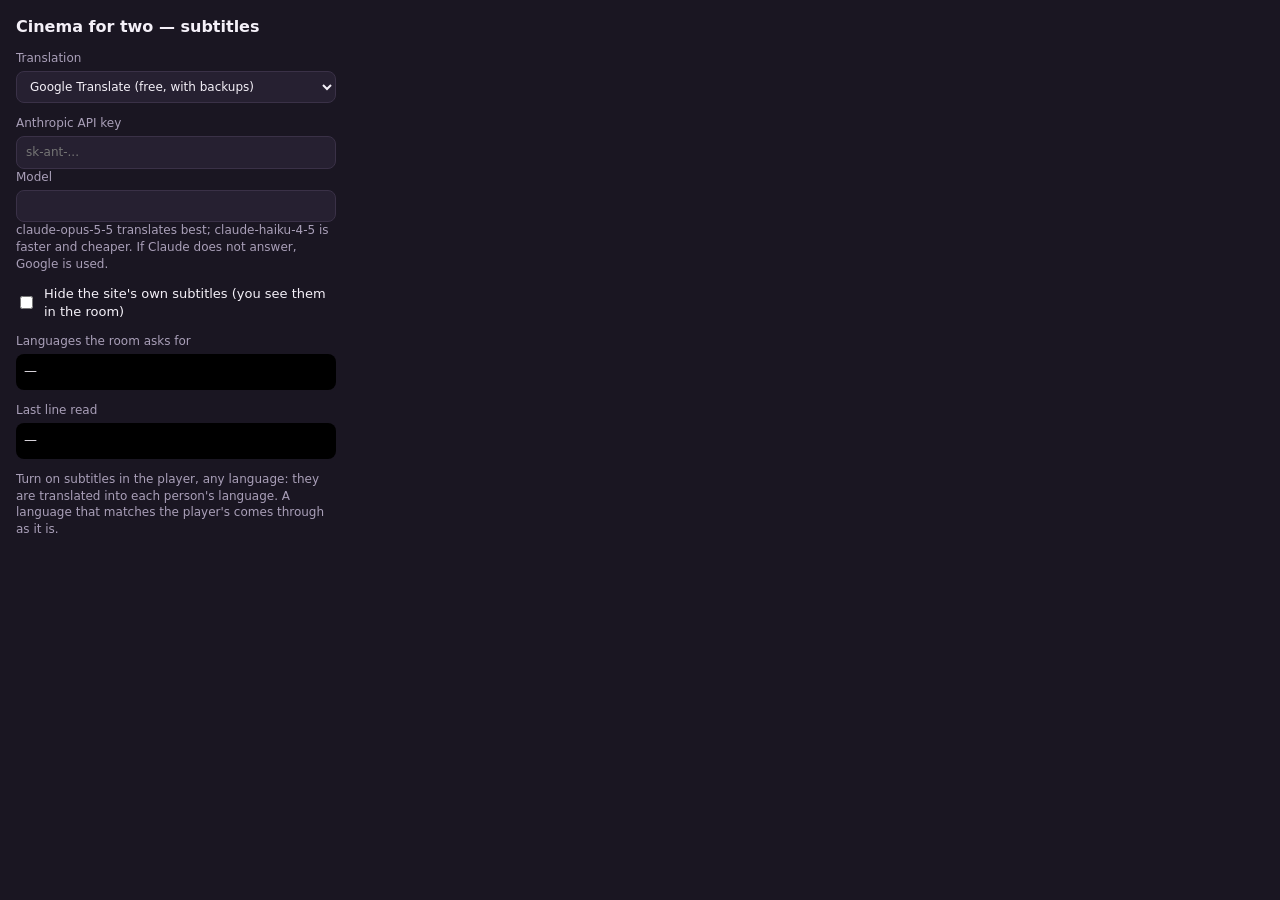
<file: estensione/popup.html>
<!doctype html>
<html>
<head>
<meta charset="utf-8">
<style>
  body { width: 320px; margin: 0; padding: 16px; font: 14px/1.4 system-ui, 'Noto Sans Thai', sans-serif; background: #1a1622; color: #f4f0f8; display: grid; gap: 12px; }
  h1 { font-size: 16px; margin: 0; }
  label { display: grid; gap: 4px; color: #a99fb8; font-size: 12px; }
  select, input[type=password], input[type=text] { font: inherit; background: #262031; color: #f4f0f8; border: 1px solid #3a3147; border-radius: 8px; padding: 7px 9px; }
  .check { display: flex; gap: 8px; align-items: center; color: #f4f0f8; font-size: 13px; }
  .note { color: #a99fb8; font-size: 12px; margin: 0; }
  .box { background: #000; border-radius: 8px; padding: 8px; min-height: 20px; white-space: pre-line; font-size: 13px; color: #f4f0f8; }
  #claudeBox[hidden] { display: none; }
</style>
</head>
<body>
  <h1 data-i="title"></h1>
  <label><span data-i="engine"></span>
    <select id="engine">
      <option value="google" data-i="free"></option>
      <option value="claude" data-i="claude"></option>
    </select>
  </label>
  <div id="claudeBox">
    <label><span data-i="key"></span> <input id="apiKey" type="password" placeholder="sk-ant-..."></label>
    <label><span data-i="model"></span> <input id="model" type="text"></label>
    <p class="note" data-i="modelNote"></p>
  </div>
  <label class="check"><input id="hideOriginal" type="checkbox"> <span data-i="hide"></span></label>
  <label><span data-i="langs"></span><div class="box" id="langs">—</div></label>
  <label><span data-i="last"></span><div class="box" id="last">—</div></label>
  <p class="note" data-i="tip"></p>
  <script src="popup.js"></script>
</body>
</html>
</file>
